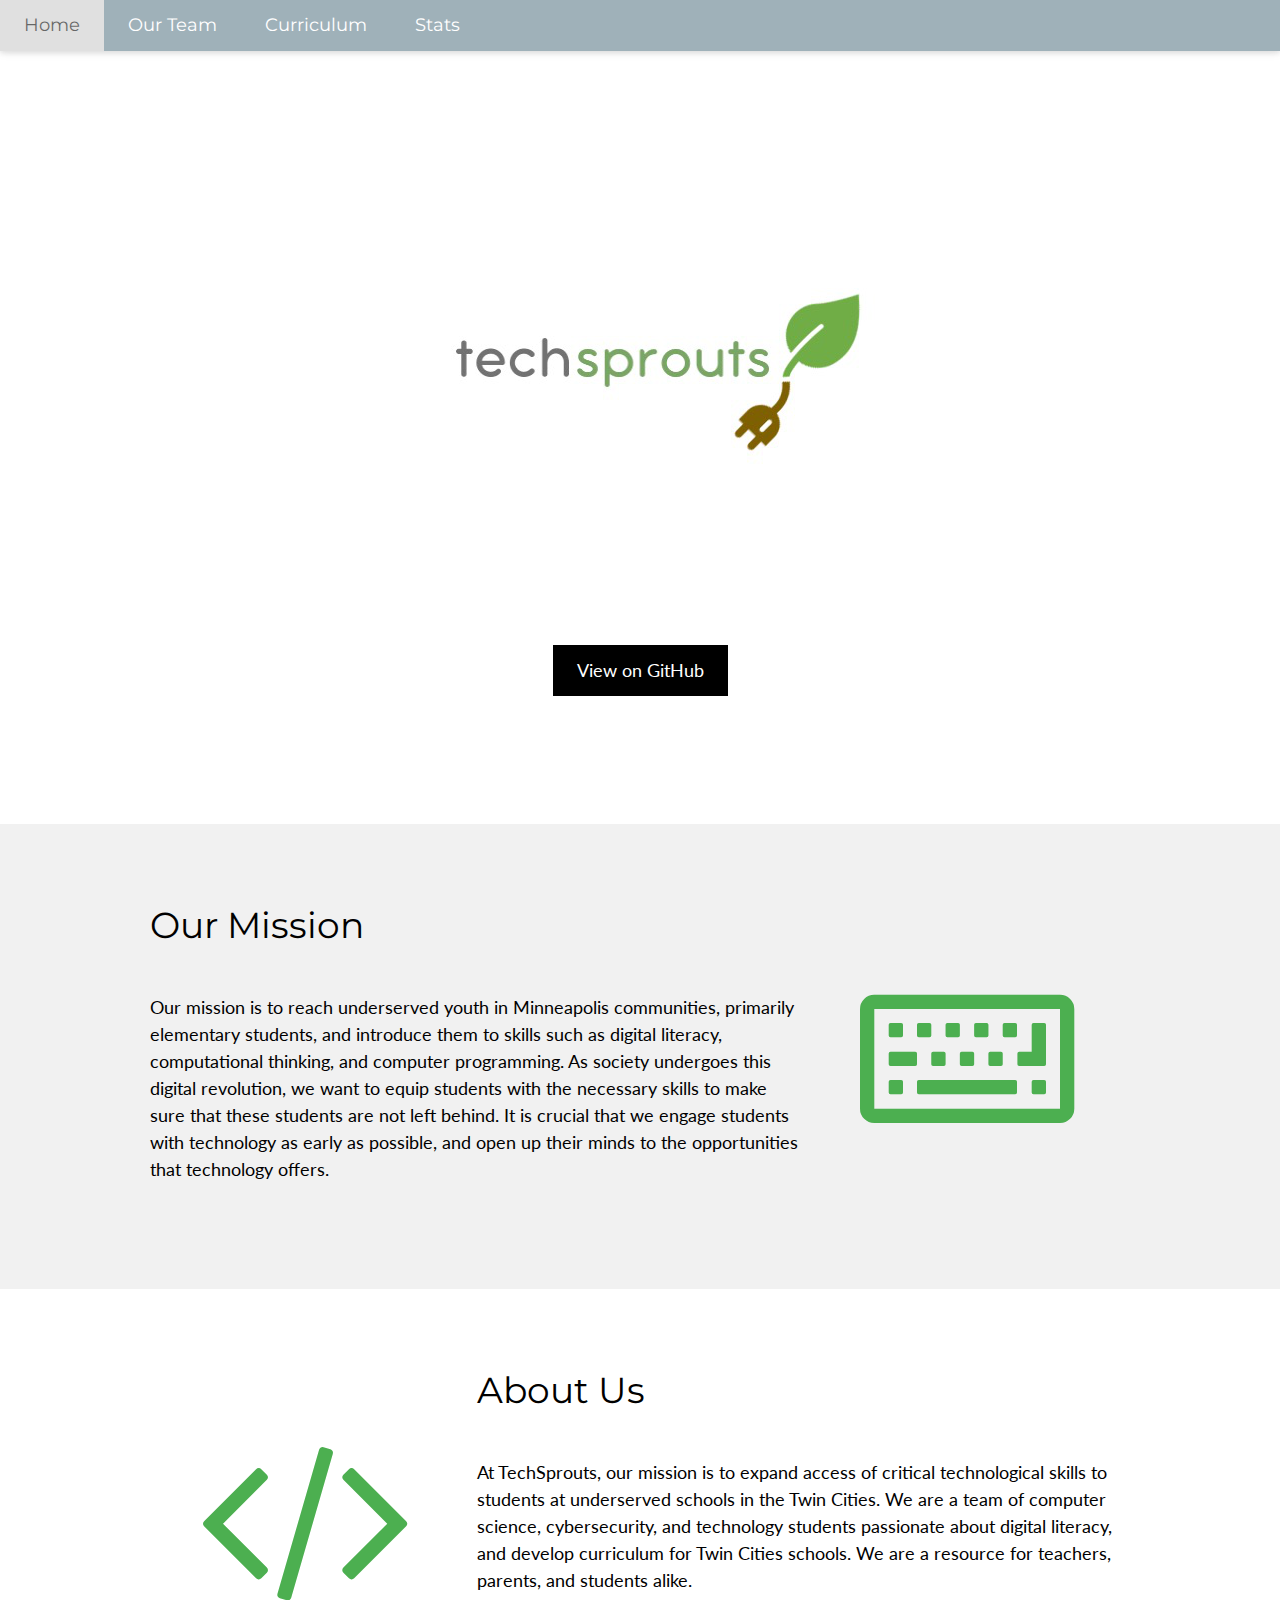
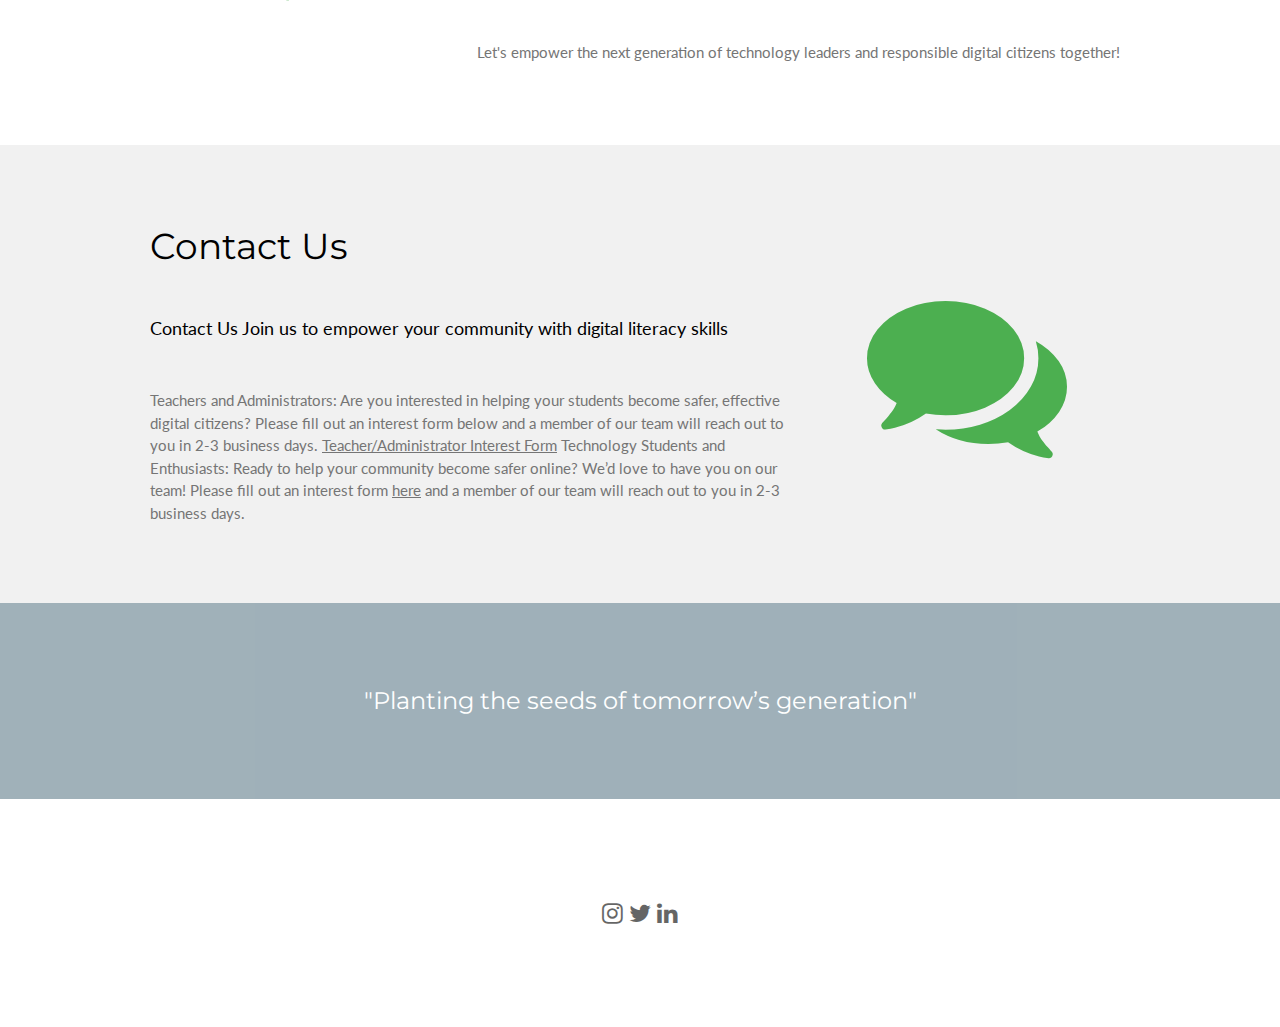
<file: index.html>
<!DOCTYPE html>
<html lang="en">
<title>TechSprouts</title>
<!-- favicon -->
<link rel="shortcut icon" type="image/PNG" href="resources/techsprout.JPG">
<meta charset="UTF-8">
<meta name="viewport" content="width=device-width, initial-scale=1">
<link rel="stylesheet" href="https://www.w3schools.com/w3css/4/w3.css">
<link rel="stylesheet" href="https://fonts.googleapis.com/css?family=Lato">
<link rel="stylesheet" href="https://fonts.googleapis.com/css?family=Montserrat">
<link rel="stylesheet" href="https://cdnjs.cloudflare.com/ajax/libs/font-awesome/4.7.0/css/font-awesome.min.css">
<!-- <link rel = "icon" type="image/png" href href="img/icon-name.file"> -->
<style>
body,h1,h2,h3,h4,h5,h6 {font-family: "Lato", sans-serif}
.w3-bar,h1,button {font-family: "Montserrat", sans-serif}
.fa-keyboard-o,.fa-code, .fa-comments {font-size:200px}
</style>
<body>

<!-- Navbar -->
<div class="w3-top">
  <div class="w3-bar w3-blue-grey w3-card w3-left-align w3-large w3-opacity">
    <a class="w3-bar-item w3-button w3-hide-medium w3-hide-large w3-right w3-padding-large w3-hover-white w3-large w3-red" href="javascript:void(0);" onclick="myFunction()" title="Toggle Navigation Menu"><i class="fa fa-bars"></i></a>
    <a href="#top" class="w3-bar-item w3-button w3-padding-large w3-white">Home</a>
    <a href="our-team.html" class="w3-bar-item w3-button w3-hide-small w3-padding-large w3-hover-white">Our Team</a>
    <a href="curriculum.html" class="w3-bar-item w3-button w3-hide-small w3-padding-large w3-hover-white">Curriculum</a>
    <a href="stats.html" class="w3-bar-item w3-button w3-hide-small w3-padding-large w3-hover-white">Stats</a>
    <!-- <a href="#" class="w3-bar-item w3-button w3-hide-small w3-padding-large w3-hover-white">Link 4</a> -->
  </div>

  <!-- Navbar on small screens -->
  <div id="navDemo" class="w3-bar-block w3-white w3-hide w3-hide-large w3-hide-medium w3-large">
    <a href="#our-team.html" class="w3-bar-item w3-button w3-hide-small w3-padding-large w3-hover-white">Our Team</a>
    <a href="#curriculum.html" class="w3-bar-item w3-button w3-hide-small w3-padding-large w3-hover-white">Curriculum</a>
    <a href="#stats.html" class="w3-bar-item w3-button w3-hide-small w3-padding-large w3-hover-white">Stats</a>
    <!--<a href="#" class="w3-bar-item w3-button w3-padding-large">Link 4</a> -->
  </div>
</div>

<!-- Header -->
<header id= "top" class="w3-container w3-center" style="padding:128px 16px">
  <img src="resources/TS1.png" class="w3-round" alt="Logo">
  <!--<h1 class="w3-margin w3-jum1bo">TechSprouts</h1> -->
  <p class="w3-small"></p>
  <!-- <button id = "Mission" class="w3-button w3-black w3-padding-large w3-large w3-margin-top">View on GitHub</button> -->
  <!-- Change from "View on GitHub" to "View in Google Drive"? -->
  <a href="https://github.com/ADE-MN/TechSprouts" target="_blank" class="w3-button w3-black w3-padding-large w3-large w3-margin-top">View on GitHub</a>
  <!-- <p class="w3-text-grey">Planting the seeds of tomorrow’s generation</p> -->
</header>

<!-- First Grid -->
<!-- <div id = "Mission" class="w3-row-padding w3-light-grey w3-padding-64 w3-container"></div> -->
<div id = "Mission" class="w3-row-padding w3-light-grey w3-padding-64 w3-container">
  <div class="w3-content">
    <div class="w3-twothird">
      <h1>Our Mission</h1>
      <h5 class="w3-padding-32">Our mission is to reach underserved youth in Minneapolis
        communities, primarily elementary students, and introduce them to skills such as
         digital literacy, computational thinking, and computer programming. As society
         undergoes this digital revolution, we want to equip students with the necessary
         skills to make sure that these students are not left behind. It is crucial that
         we engage students with technology as early as possible, and open up their minds
         to the opportunities that technology offers.</h5>
      <!-- <p class="w3-text-grey">Lorem ipsum dolor sit amet, consectetur adipiscing elit, sed do eiusmod tempor incididunt ut labore et dolore magna aliqua. Ut enim ad minim veniam, quis nostrud exercitation ullamco laboris nisi ut aliquip ex ea commodo consequat. Excepteur sint
        occaecat cupidatat non proident, sunt in culpa qui officia deserunt mollit anim id est laborum consectetur adipiscing elit, sed do eiusmod tempor incididunt ut labore et dolore magna aliqua. Ut enim ad minim veniam, quis nostrud exercitation ullamco
        laboris nisi ut aliquip ex ea commodo consequat.</p>-->
    </div>

    <div class="w3-third w3-center">
      <i class="fa fa-keyboard-o w3-padding-64 w3-text-green"></i>
    </div>
  </div>
</div>

<!-- Second Grid -->
<div id = "AboutUs" class="w3-row-padding w3-padding-64 w3-container">
  <div class="w3-content">
    <div class="w3-third w3-center">
      <i class="fa fa-code w3-padding-64 w3-text-green w3-margin-right"></i>
    </div>

    <div class="w3-twothird">
      <h1>About Us</h1>
      <h5 class="w3-padding-32">At TechSprouts, our mission is to expand access of critical technological skills to students at underserved schools in the Twin Cities. We are a team of computer science, cybersecurity, and technology students passionate about digital literacy, and develop curriculum for Twin Cities schools. We are a resource for teachers, parents, and students alike.</h5>

      <p class="w3-text-grey">Let's empower the next generation of technology leaders and responsible digital citizens together!
        </p>
    </div>
  </div>
</div>

<!-- Third Grid -->
<div id = "ContactUs" class="w3-row-padding w3-padding-64 w3-light-grey w3-container">
  <div class="w3-content">
    <div class="w3-twothird">
      <h1>Contact Us</h1>
      <h5 class="w3-padding-32">Contact Us

          Join us to empower your community with digital literacy skills
      </h5>

      <p class="w3-text-grey">
          Teachers and Administrators:
        	Are you interested in helping your students become safer, effective digital citizens?
          Please fill out an interest form below and a member of our team will reach out to you in 2-3 business days.
          <a href="https://forms.gle/bcqca624odiAKnNv5">Teacher/Administrator Interest Form</a>


          Technology Students and Enthusiasts:
          Ready to help your community become safer online? We’d love to have you on our team! Please fill out an interest form
          <a href="https://forms.gle/izbUHERD9LfVMbeG6">here</a> and a member of our team will reach out to you in 2-3 business days. </p>
    </div>

    <div class="w3-third w3-center">
      <i class="fa fa-comments w3-padding-64 w3-text-green"></i>
    </div>
  </div>
</div>

<div class="w3-container w3-blue-grey  w3-center w3-opacity w3-padding-64">
    <h1 class="w3-margin w3-xlarge">"Planting the seeds of tomorrow’s generation"</h1>
</div>

<!-- Footer -->
<footer class="w3-container w3-padding-64 w3-center w3-opacity">
  <div class="w3-xlarge w3-padding-32">
    <i class="fa fa-instagram w3-hover-opacity"></i>
    <i class="fa fa-twitter w3-hover-opacity"></i>
    <i class="fa fa-linkedin w3-hover-opacity"></i>
 </div>
</footer>

<script>
// Used to toggle the menu on small screens when clicking on the menu button
function myFunction() {
  var x = document.getElementById("navDemo");
  if (x.className.indexOf("w3-show") == -1) {
    x.className += " w3-show";
  } else {
    x.className = x.className.replace(" w3-show", "");
  }
}
</script>

</body>
</html>

<!-- First Grid -->
</file>
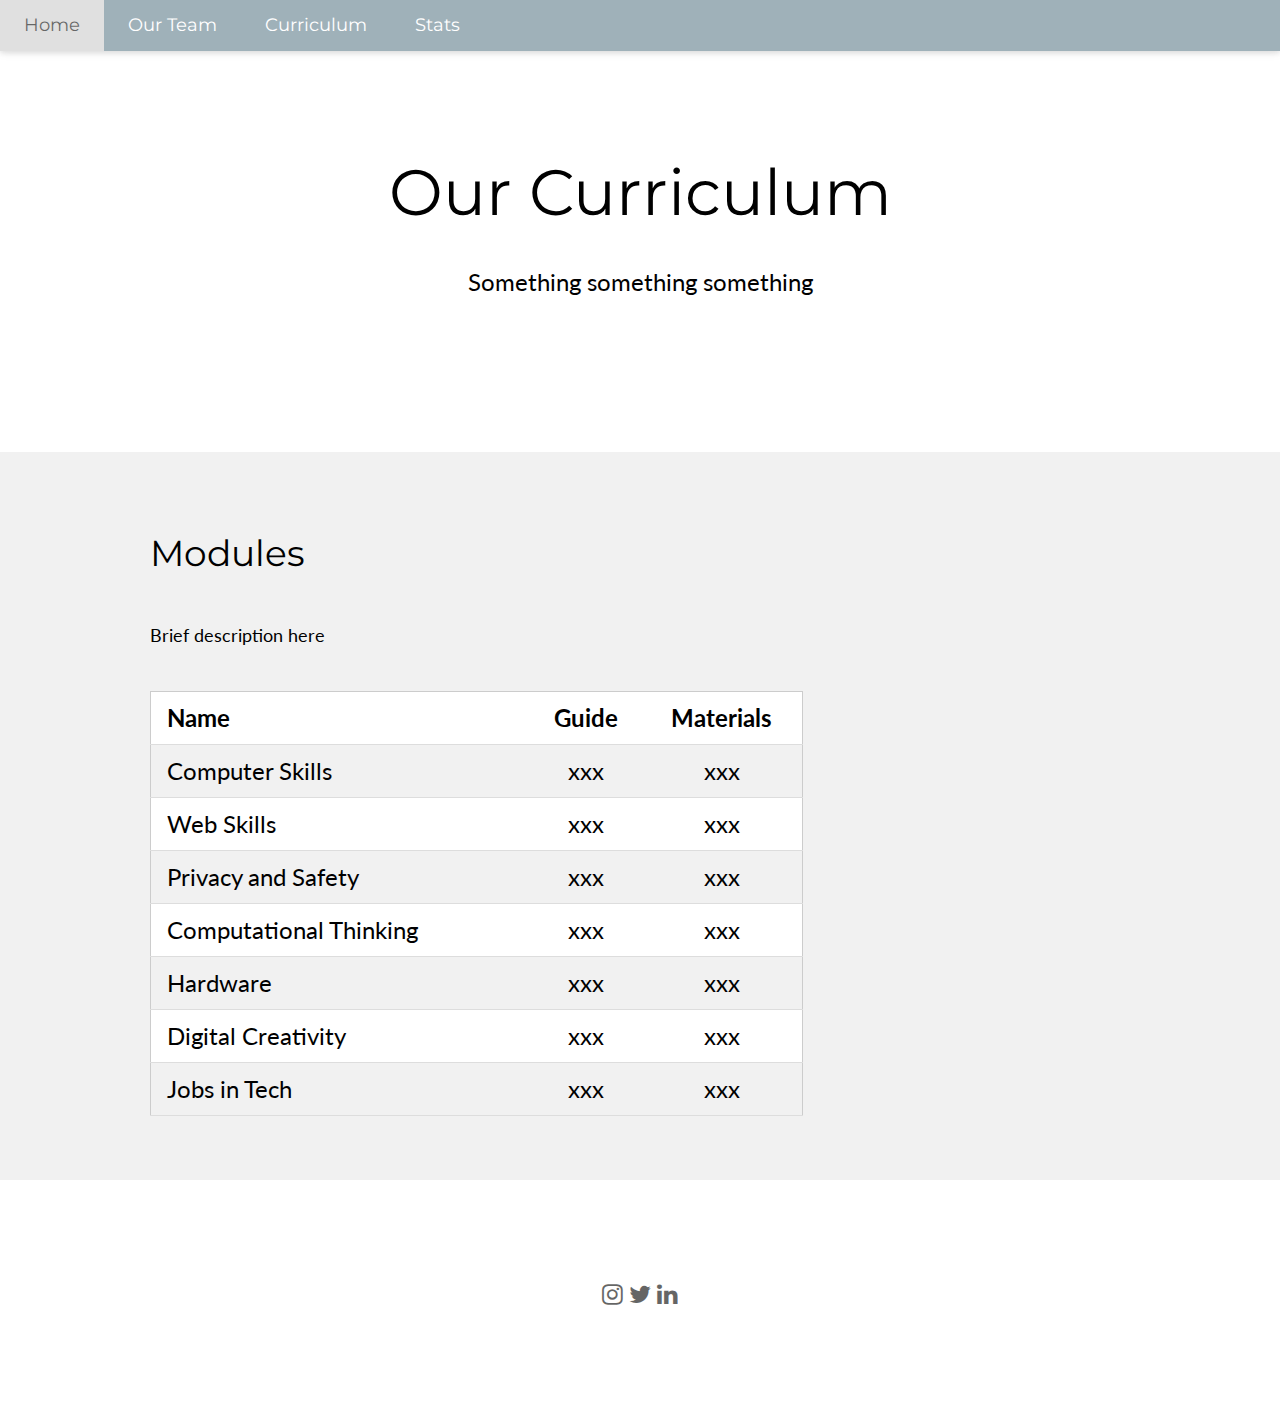
<file: curriculum.html>
<!DOCTYPE html>
<html lang="en">
<title>About Us</title>
<!-- favicon -->
<link rel="shortcut icon" type="image/PNG" href="resources/favicon_clear.png">
<meta charset="UTF-8">
<meta name="viewport" content="width=device-width, initial-scale=1">
<link rel="stylesheet" href="https://www.w3schools.com/w3css/4/w3.css">
<link rel="stylesheet" href="https://fonts.googleapis.com/css?family=Lato">
<link rel="stylesheet" href="https://fonts.googleapis.com/css?family=Montserrat">
<link rel="stylesheet" href="https://cdnjs.cloudflare.com/ajax/libs/font-awesome/4.7.0/css/font-awesome.min.css">
<style>
body,h1,h2,h3,h4,h5,h6 {font-family: "Lato", sans-serif}
.w3-bar,h1,button {font-family: "Montserrat", sans-serif}
.fa-anchor,.fa-coffee {font-size:200px}
</style>
<body>

<!-- Navbar -->
<div class="w3-top">
    <div class="w3-bar w3-blue-grey w3-card w3-left-align w3-large w3-opacity">
      <a class="w3-bar-item w3-button w3-hide-medium w3-hide-large w3-right w3-padding-large w3-hover-white w3-large w3-green" href="javascript:void(0);" onclick="myFunction()" title="Toggle Navigation Menu"><i class="fa fa-bars"></i></a>
      <a href="index.html" class="w3-bar-item w3-button w3-padding-large w3-white">Home</a>
      <a href="our-team.html" class="w3-bar-item w3-button w3-hide-small w3-padding-large w3-hover-white">Our Team</a>
      <a href="#top" class="w3-bar-item w3-button w3-hide-small w3-padding-large w3-hover-white">Curriculum</a>
      <a href="stats.html" class="w3-bar-item w3-button w3-hide-small w3-padding-large w3-hover-white">Stats</a>
      <!-- <a href="#" class="w3-bar-item w3-button w3-hide-small w3-padding-large w3-hover-white">Link 4</a> -->
    </div>
  
    <!-- Navbar on small screens -->
    <div id="navDemo" class="w3-bar-block w3-white w3-hide w3-hide-large w3-hide-medium w3-large">
      <a href="index.html" class="w3-bar-item w3-button w3-padding-large w3-white">Home</a>
      <a href="#our-team.html" class="w3-bar-item w3-button w3-hide-small w3-padding-large w3-hover-white">Our Team</a>
      <a href="#top" class="w3-bar-item w3-button w3-hide-small w3-padding-large w3-hover-white">Curriculum</a>
      <a href="#stats.html" class="w3-bar-item w3-button w3-hide-small w3-padding-large w3-hover-white">Stats</a>
      <!--<a href="#" class="w3-bar-item w3-button w3-padding-large">Link 4</a> -->
    </div>
  </div>

<!-- Header -->
<header class="w3-container w3-center" style="padding:128px 16px">
  <h1 class="w3-margin w3-jumbo">Our Curriculum</h1>
  <p class="w3-xlarge">Something something something</p>
</header>

<!-- First Grid -->
<div id = "Curriculum" class="w3-row-padding w3-light-grey w3-padding-64 w3-container">
  <div class="w3-content">
    <div class="w3-twothird">
      <h1>Modules</h1>
      <h5 class="w3-padding-32">Brief description here</h5>
      <table class="w3-table w3-table-all w3-xlarge w3-center">
        <tr>
          <th>Name</th>
          <th class="w3-center">Guide</th>
          <th class="w3-center">Materials</th>
        </tr>
        <tr>
          <td>Computer Skills</td>
          <td class="w3-center">xxx</td>
          <td class="w3-center">xxx</td>
        </tr>
        <tr>
          <td>Web Skills</td>
          <td class="w3-center">xxx</td>
          <td class="w3-center">xxx</td>
        </tr>
        <tr>
          <td>Privacy and Safety</td>
          <td class="w3-center">xxx</td>
          <td class="w3-center">xxx</td>
        </tr>
        <tr>
          <td>Computational Thinking</td>
          <td class="w3-center">xxx</td>
          <td class="w3-center">xxx</td>
        </tr>
        <tr>
          <td>Hardware</td>
          <td class="w3-center">xxx</td>
          <td class="w3-center">xxx</td>
        </tr>
        <tr>
          <td>Digital Creativity</td>
          <td class="w3-center">xxx</td>
          <td class="w3-center">xxx</td>
        </tr>
        <tr>
          <td>Jobs in Tech</td>
          <td class="w3-center">xxx</td>
          <td class="w3-center">xxx</td>
        </tr>
        </table>
    </div>
  </div>
</div>


<!-- Footer -->
<footer class="w3-container w3-padding-64 w3-center w3-opacity">
  <div class="w3-xlarge w3-padding-32">
    <!-- <i class="fa fa-facebook-official w3-hover-opacity"></i> -->
    <i class="fa fa-instagram w3-hover-opacity"></i>
    <!-- <i class="fa fa-snapchat w3-hover-opacity"></i> -->
    <!-- <i class="fa fa-pinterest-p w3-hover-opacity"></i> -->
    <i class="fa fa-twitter w3-hover-opacity"></i>
    <i class="fa fa-linkedin w3-hover-opacity"></i>
 </div>
</footer>

<script>
// Used to toggle the menu on small screens when clicking on the menu button
function myFunction() {
  var x = document.getElementById("navDemo");
  if (x.className.indexOf("w3-show") == -1) {
    x.className += " w3-show";
  } else {
    x.className = x.className.replace(" w3-show", "");
  }
}
</script>

</body>
</html>
</file>
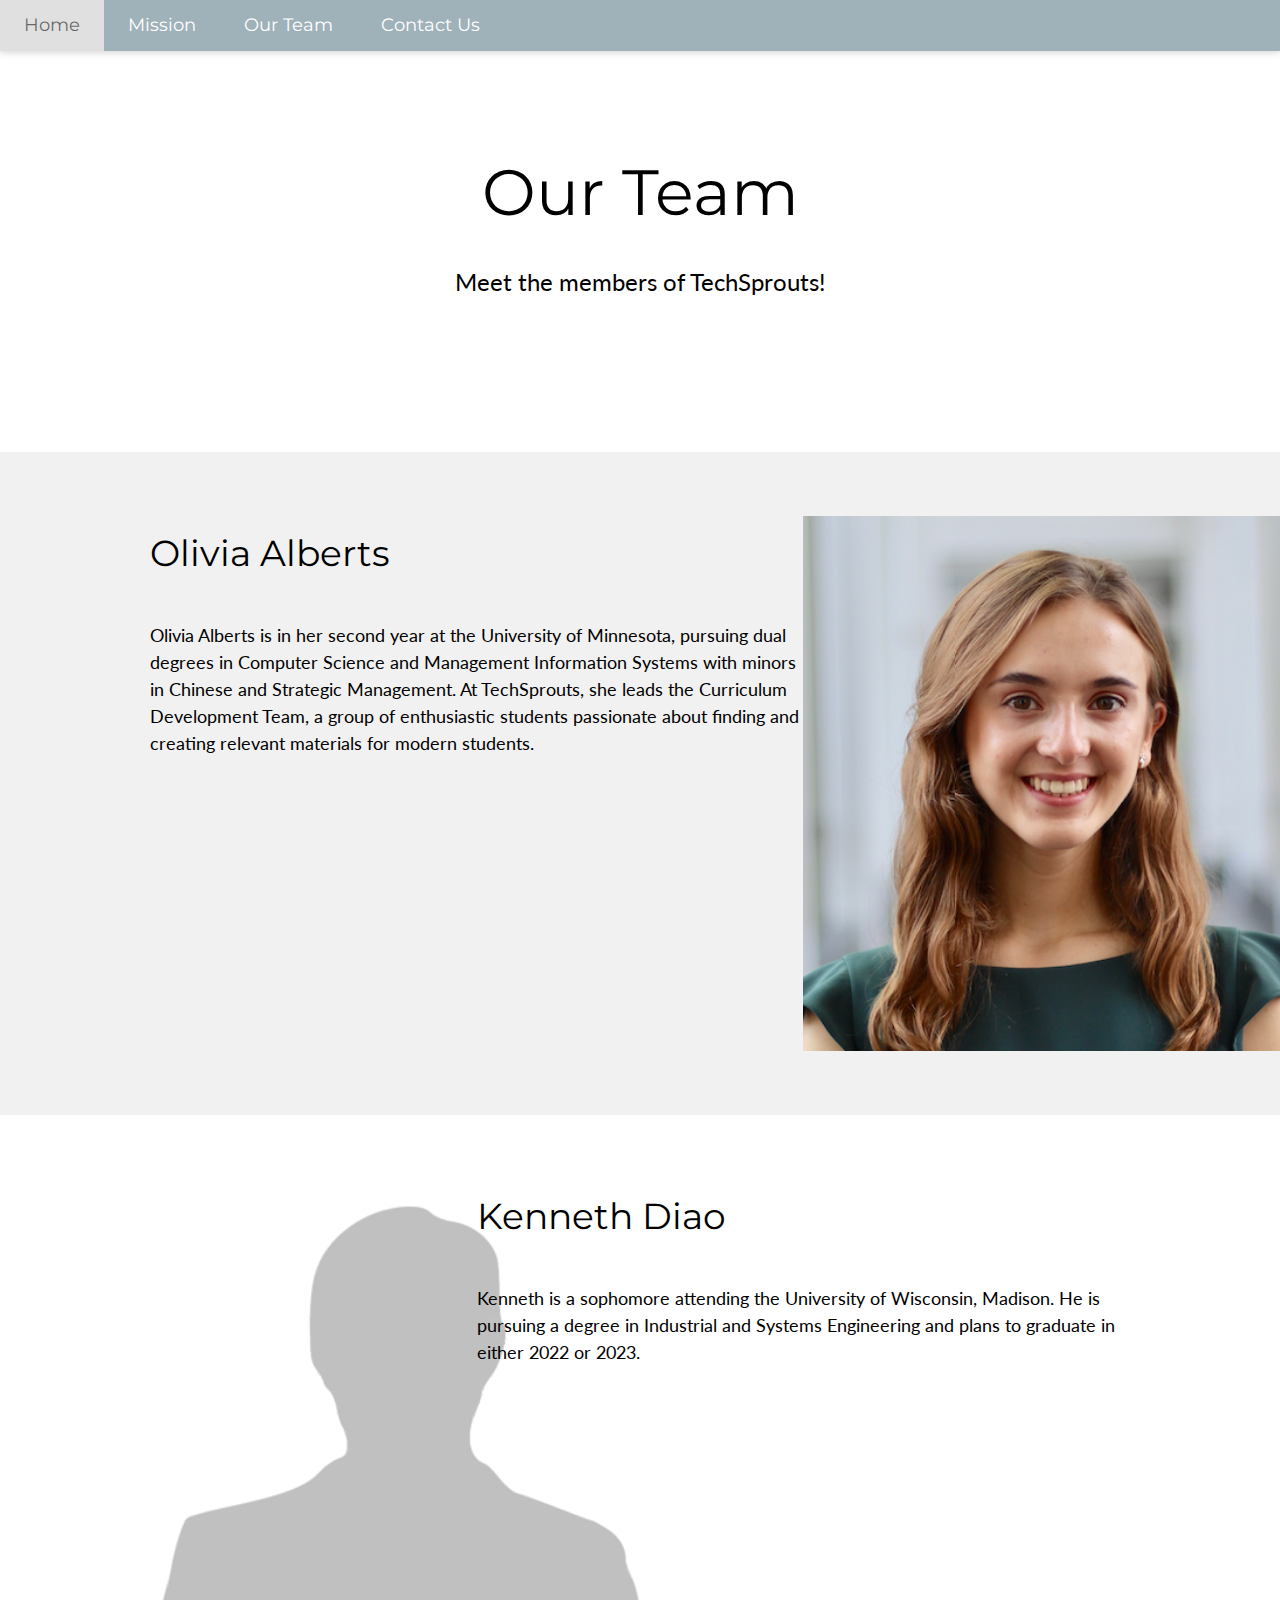
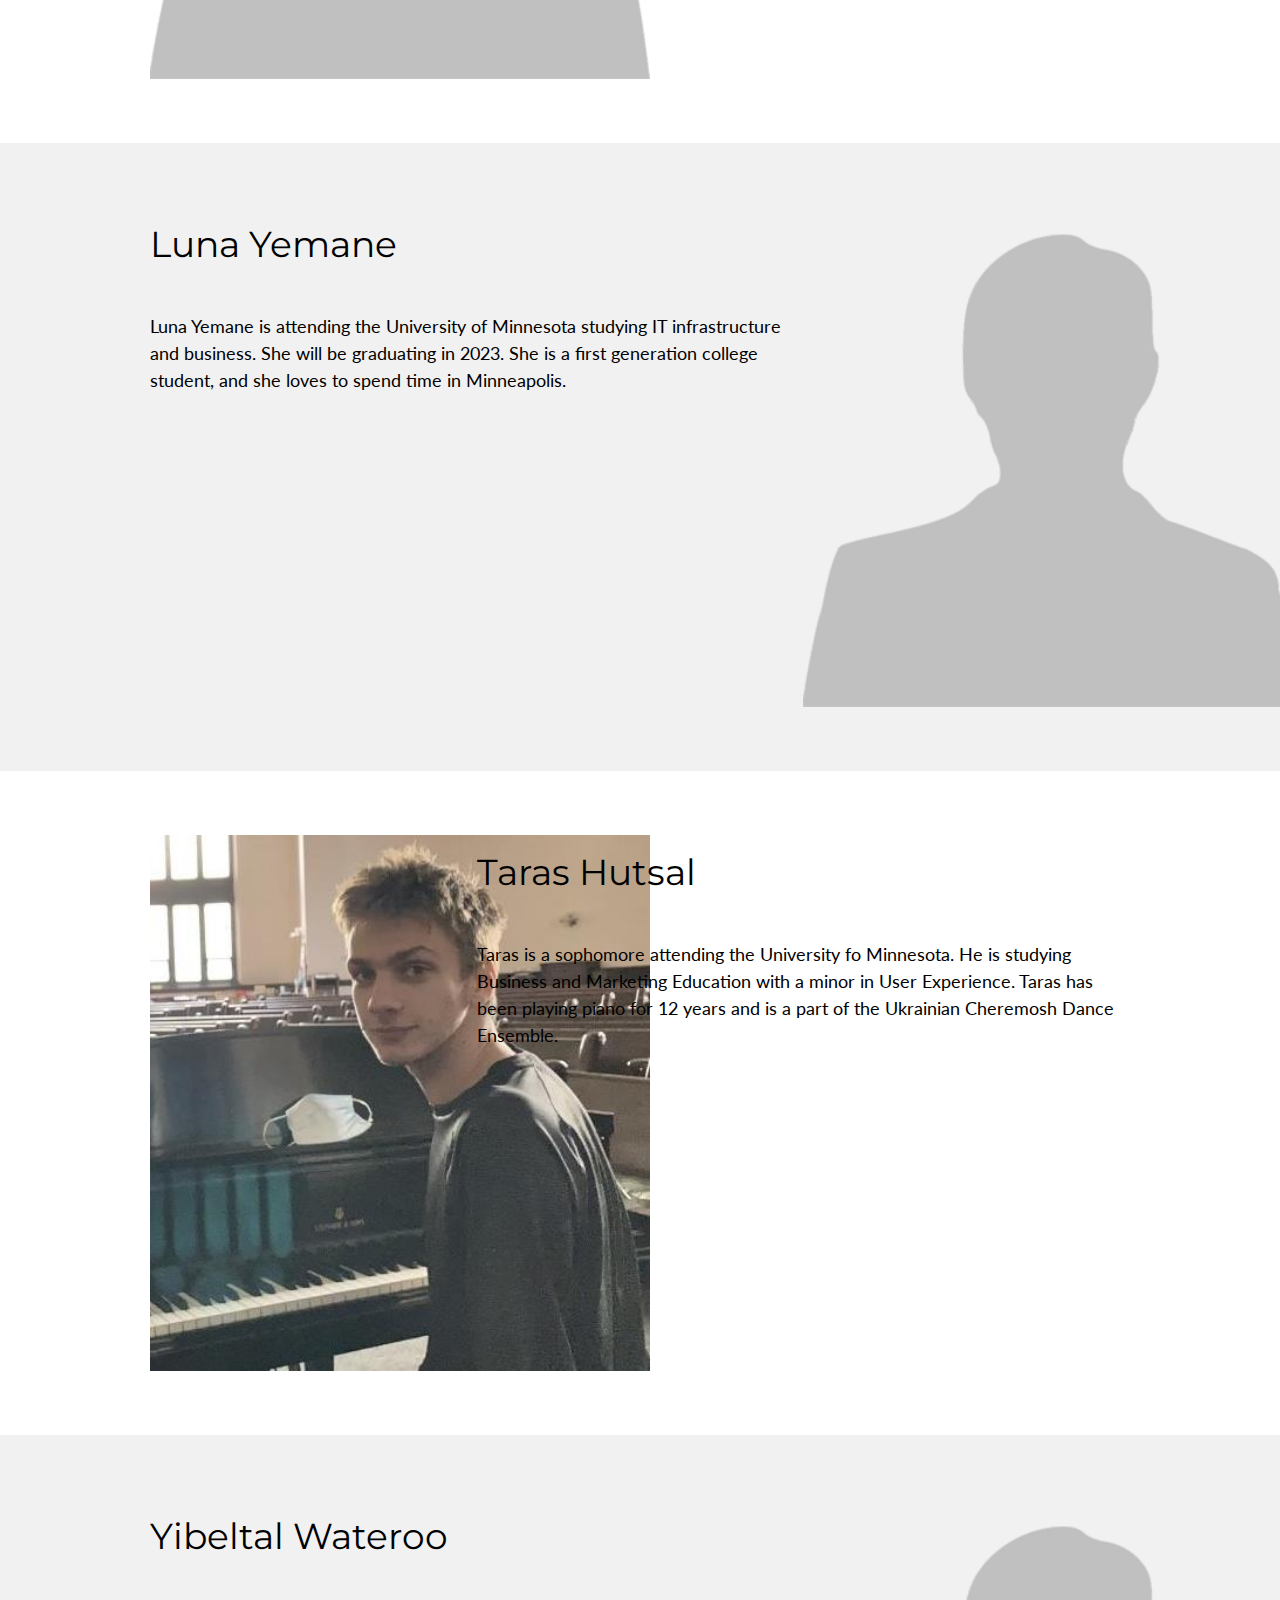
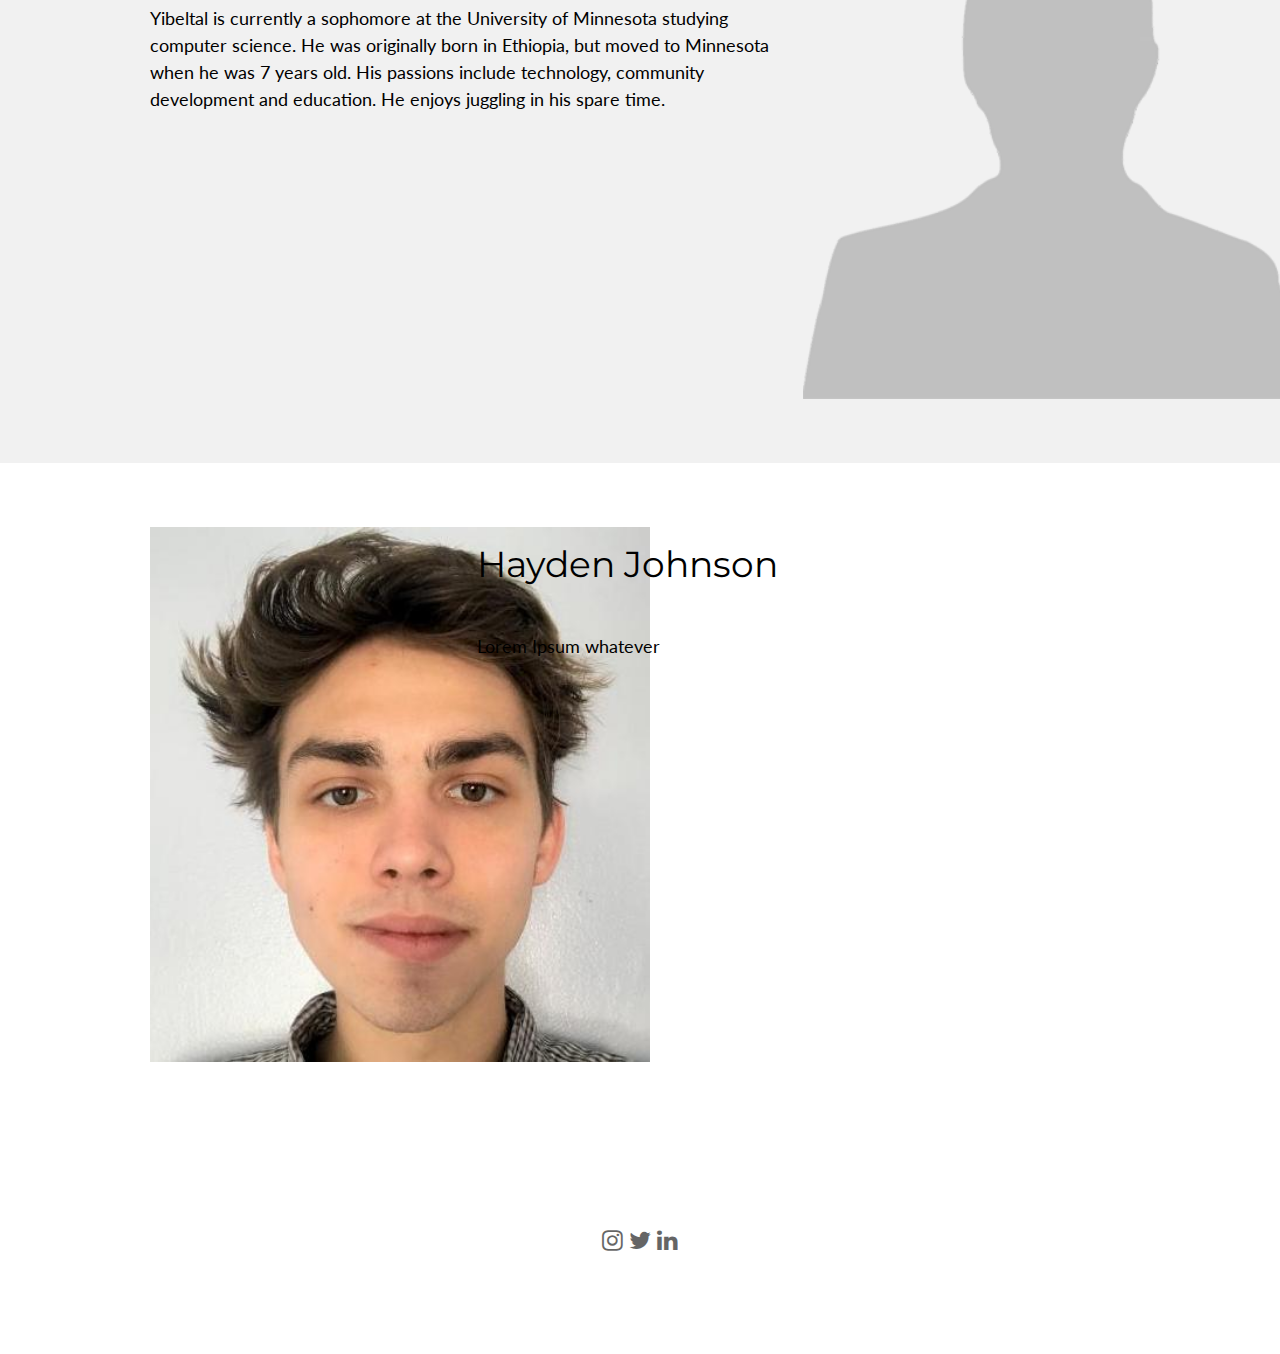
<file: our-team.html>
<!DOCTYPE html>
<html lang="en">
<title>About Us</title>
<!-- favicon -->
<link rel="shortcut icon" type="image/PNG" href="resources/favicon_clear.png">
<meta charset="UTF-8">
<meta name="viewport" content="width=device-width, initial-scale=1">
<link rel="stylesheet" href="https://www.w3schools.com/w3css/4/w3.css">
<link rel="stylesheet" href="https://fonts.googleapis.com/css?family=Lato">
<link rel="stylesheet" href="https://fonts.googleapis.com/css?family=Montserrat">
<link rel="stylesheet" href="https://cdnjs.cloudflare.com/ajax/libs/font-awesome/4.7.0/css/font-awesome.min.css">
<style>
body,h1,h2,h3,h4,h5,h6 {font-family: "Lato", sans-serif}
.w3-bar,h1,button {font-family: "Montserrat", sans-serif}
.fa-anchor,.fa-coffee {font-size:200px}
</style>
<body>

<!-- Navbar -->
<div class="w3-top">
  <div class="w3-bar w3-blue-grey w3-card w3-left-align w3-large w3-opacity">
    <a class="w3-bar-item w3-button w3-hide-medium w3-hide-large w3-right w3-padding-large w3-hover-white w3-large w3-red" href="javascript:void(0);" onclick="myFunction()" title="Toggle Navigation Menu"><i class="fa fa-bars"></i></a>
    <a href="index.html" class="w3-bar-item w3-button w3-padding-large w3-white">Home</a>
    <a href="#" class="w3-bar-item w3-button w3-hide-small w3-padding-large w3-hover-white">Mission</a>
    <a href="#" class="w3-bar-item w3-button w3-hide-small w3-padding-large w3-hover-white">Our Team</a>
    <a href="#" class="w3-bar-item w3-button w3-hide-small w3-padding-large w3-hover-white">Contact Us</a>
  </div>

  <!-- Navbar on small screens -->
  <div id="navDemo" class="w3-bar-block w3-white w3-hide w3-hide-large w3-hide-medium w3-large">
    <a href="our-team.html" class="w3-bar-item w3-button w3-padding-large">Home</a>
    <a href="#" class="w3-bar-item w3-button w3-padding-large">Mission</a>
    <a href="#" class="w3-bar-item w3-button w3-padding-large">Our Team</a>
    <a href="#" class="w3-bar-item w3-button w3-padding-large">Contact Us</a>
  </div>
</div>

<!-- Header -->
<header class="w3-container w3-center" style="padding:128px 16px">
  <h1 class="w3-margin w3-jumbo">Our Team</h1>
  <p class="w3-xlarge">Meet the members of TechSprouts!</p>
</header>

<!-- First Grid -->
<div class="w3-row-padding w3-light-grey w3-padding-64 w3-container">
  <div class="w3-content" >
    <div class="w3-twothird">
      <h1>Olivia Alberts</h1>
      <h5 class="w3-padding-32">
        Olivia Alberts is in her second year at the University of Minnesota, pursuing 
        dual degrees in Computer Science and Management Information Systems with minors in 
        Chinese and Strategic Management. At TechSprouts, she leads the Curriculum Development Team, 
        a group of enthusiastic students passionate about finding and creating relevant materials 
        for modern students.
      </h5>
    </div>

    <div class="w3-third w3-right">
      <img src = "resources/olivia.png" width="500"></i>
    </div>
  </div>
</div>

<!-- Second Grid -->
<div class="w3-row-padding w3-padding-64 w3-container">
  <div class="w3-content">
    <div class="w3-third w3-left">
      <!-- Image Here for Person 2 (below)-->
      <img src="resources/blank.png" width="500"></img>
    </div>

    <div class="w3-twothird w3-right">
      <h1>Kenneth Diao</h1>
      <h5 class="w3-padding-32">Kenneth is a sophomore attending the University of Wisconsin, Madison.
        He is pursuing a degree in Industrial and Systems Engineering and plans to graduate in either 2022 or 2023.
      </h5>
    </div>
  </div>
</div>

<div class="w3-row-padding w3-light-grey w3-padding-64 w3-container">
  <div class="w3-content" >
    <div class="w3-twothird">
      <h1>Luna Yemane</h1>
      <h5 class="w3-padding-32">
        Luna Yemane is attending the University of Minnesota studying IT infrastructure and business. She 
        will be graduating in 2023. She is a first generation college student, and she loves to spend time in Minneapolis.
      </h5>
    </div>

    <div class="w3-third w3-right">
      <img src = "resources/blank.png" width="500"></img>
    </div>
  </div>
</div>

<div class="w3-row-padding w3-padding-64 w3-container">
  <div class="w3-content">
    <div class="w3-third w3-left">
      <!-- Image Here for Person 2 (below)-->
      <img src="resources/taras.jpg" width="500"></img>
    </div>

    <div class="w3-twothird w3-right">
      <h1>Taras Hutsal</h1>
      <h5 class="w3-padding-32">Taras is a sophomore attending the University fo Minnesota. He is 
        studying Business and Marketing Education with a minor in User Experience. Taras has been playing
        piano for 12 years and is a part of the Ukrainian Cheremosh Dance Ensemble.
      </h5>
    </div>
  </div>
</div>

<div class="w3-row-padding w3-light-grey w3-padding-64 w3-container">
  <div class="w3-content" >
    <div class="w3-twothird">
      <h1>Yibeltal Wateroo</h1>
      <h5 class="w3-padding-32">
        Yibeltal is currently a sophomore at the University of Minnesota studying computer science.
        He was originally born in Ethiopia, but moved to Minnesota when he was 7 years old. His passions
        include technology, community development and education. He enjoys juggling in his spare time.
      </h5>
    </div>

    <div class="w3-third w3-right">
      <img src = "resources/blank.png" width="500"></i>
    </div>
  </div>
</div>

<div class="w3-row-padding w3-padding-64 w3-container">
  <div class="w3-content">
    <div class="w3-third w3-left">
      <!-- Image Here for Person 2 (below)-->
      <img src="resources/hayden.png" width="500"></img>
    </div>

    <div class="w3-twothird w3-right">
      <h1>Hayden Johnson</h1>
      <h5 class="w3-padding-32">Lorem Ipsum whatever
      </h5>
    </div>
  </div>
</div>

<!-- Footer -->
<footer class="w3-container w3-padding-64 w3-center w3-opacity">
  <div class="w3-xlarge w3-padding-32">
    <!-- <i class="fa fa-facebook-official w3-hover-opacity"></i> -->
    <i class="fa fa-instagram w3-hover-opacity"></i>
    <!-- <i class="fa fa-snapchat w3-hover-opacity"></i> -->
    <!-- <i class="fa fa-pinterest-p w3-hover-opacity"></i> -->
    <i class="fa fa-twitter w3-hover-opacity"></i>
    <i class="fa fa-linkedin w3-hover-opacity"></i>
 </div>
</footer>

<script>
// Used to toggle the menu on small screens when clicking on the menu button
function myFunction() {
  var x = document.getElementById("navDemo");
  if (x.className.indexOf("w3-show") == -1) {
    x.className += " w3-show";
  } else {
    x.className = x.className.replace(" w3-show", "");
  }
}
</script>

</body>
</html>
</file>
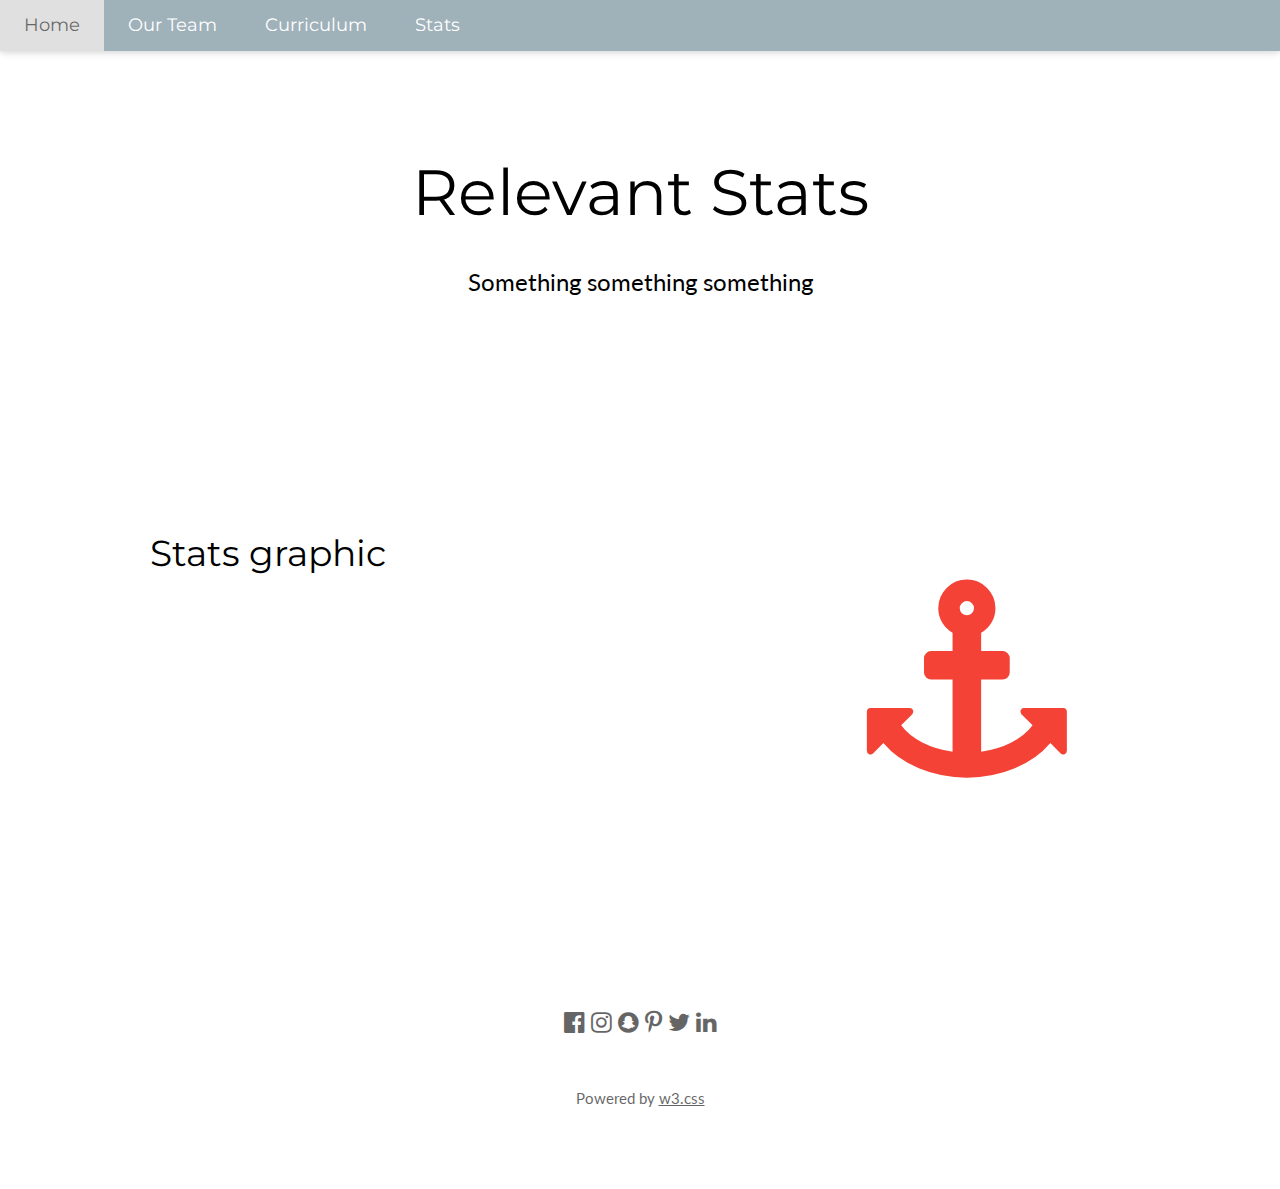
<file: stats.html>
<!DOCTYPE html>
<html lang="en">
<title>About Us</title>
<!-- favicon -->
<link rel="shortcut icon" type="image/PNG" href="resources/favicon_clear.png">
<meta charset="UTF-8">
<meta name="viewport" content="width=device-width, initial-scale=1">
<link rel="stylesheet" href="https://www.w3schools.com/w3css/4/w3.css">
<link rel="stylesheet" href="https://fonts.googleapis.com/css?family=Lato">
<link rel="stylesheet" href="https://fonts.googleapis.com/css?family=Montserrat">
<link rel="stylesheet" href="https://cdnjs.cloudflare.com/ajax/libs/font-awesome/4.7.0/css/font-awesome.min.css">
<style>
body,h1,h2,h3,h4,h5,h6 {font-family: "Lato", sans-serif}
.w3-bar,h1,button {font-family: "Montserrat", sans-serif}
.fa-anchor,.fa-coffee {font-size:200px}
</style>
<body>

<!-- Navbar -->
<div class="w3-top">
    <div class="w3-bar w3-blue-grey w3-card w3-left-align w3-large w3-opacity">
      <a class="w3-bar-item w3-button w3-hide-medium w3-hide-large w3-right w3-padding-large w3-hover-white w3-large w3-red" href="javascript:void(0);" onclick="myFunction()" title="Toggle Navigation Menu"><i class="fa fa-bars"></i></a>
      <a href="index.html" class="w3-bar-item w3-button w3-padding-large w3-white">Home</a>
      <a href="our-team.html" class="w3-bar-item w3-button w3-hide-small w3-padding-large w3-hover-white">Our Team</a>
      <a href="curriculum.html" class="w3-bar-item w3-button w3-hide-small w3-padding-large w3-hover-white">Curriculum</a>
      <a href="#top" class="w3-bar-item w3-button w3-hide-small w3-padding-large w3-hover-white">Stats</a>
      <!-- <a href="#" class="w3-bar-item w3-button w3-hide-small w3-padding-large w3-hover-white">Link 4</a> -->
    </div>
  
    <!-- Navbar on small screens -->
    <div id="navDemo" class="w3-bar-block w3-white w3-hide w3-hide-large w3-hide-medium w3-large">
      <a href="#our-team.html" class="w3-bar-item w3-button w3-hide-small w3-padding-large w3-hover-white">Our Team</a>
      <a href="#curriculum.html" class="w3-bar-item w3-button w3-hide-small w3-padding-large w3-hover-white">Curriculum</a>
      <a href="#top" class="w3-bar-item w3-button w3-hide-small w3-padding-large w3-hover-white">Stats</a>
      <!--<a href="#" class="w3-bar-item w3-button w3-padding-large">Link 4</a> -->
    </div>
  </div>

<!-- Header -->
<header class="w3-container w3-center" style="padding:128px 16px">
    <h1 class="w3-margin w3-jumbo">Relevant Stats</h1>
    <p class="w3-xlarge">Something something something</p>
  </header>

<!-- First Grid -->
<div class="w3-row-padding w3-padding-64 w3-container">
  <div class="w3-content">
    <div class="w3-twothird">
      <h1>Stats graphic</h1>
    </div>

    <div class="w3-third w3-center">
      <i class="fa fa-anchor w3-padding-64 w3-text-red"></i>
    </div>
  </div>
</div>

<!-- Footer -->
<footer class="w3-container w3-padding-64 w3-center w3-opacity">
  <div class="w3-xlarge w3-padding-32">
    <i class="fa fa-facebook-official w3-hover-opacity"></i>
    <i class="fa fa-instagram w3-hover-opacity"></i>
    <i class="fa fa-snapchat w3-hover-opacity"></i>
    <i class="fa fa-pinterest-p w3-hover-opacity"></i>
    <i class="fa fa-twitter w3-hover-opacity"></i>
    <i class="fa fa-linkedin w3-hover-opacity"></i>
 </div>
 <p>Powered by <a href="https://www.w3schools.com/w3css/default.asp" target="_blank">w3.css</a></p>
</footer>

<script>
// Used to toggle the menu on small screens when clicking on the menu button
function myFunction() {
  var x = document.getElementById("navDemo");
  if (x.className.indexOf("w3-show") == -1) {
    x.className += " w3-show";
  } else {
    x.className = x.className.replace(" w3-show", "");
  }
}
</script>

</body>
</html>
</file>
